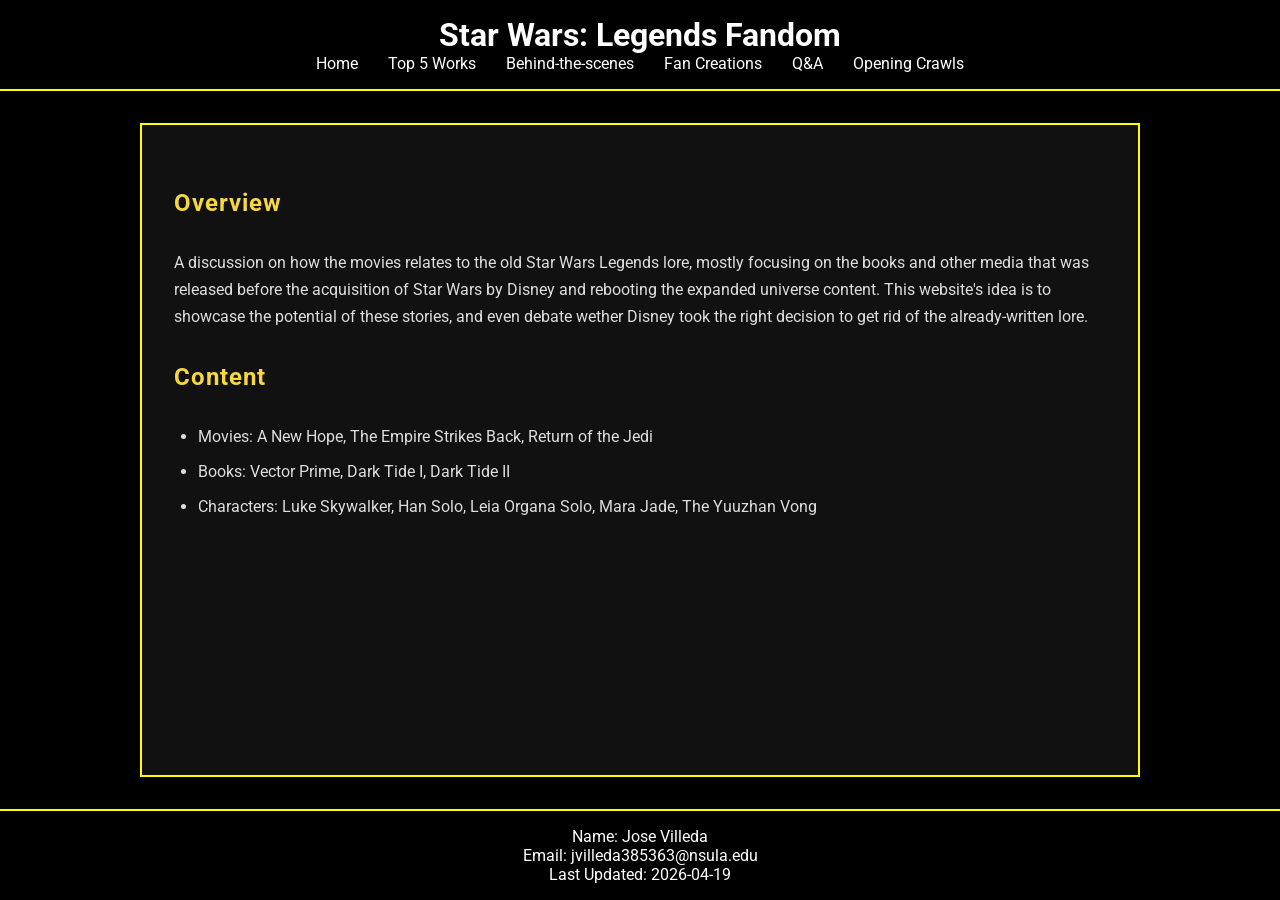
<file: index.html>
<!DOCTYPE html>
<html lang="en">

<head>
    <meta charset="UTF-8">
    <meta name="viewport" content="width=device-width, initial-scale=1.0">
    <link rel="stylesheet" href="styles.css">
    <link rel="preconnect" href="https://fonts.googleapis.com">
    <link rel="preconnect" href="https://fonts.gstatic.com" crossorigin>
    <link href="https://fonts.googleapis.com/css2?family=Roboto:wght@300;400;500&display=swap" rel="stylesheet">
    <title>Star Wars Fandom</title>
</head>

<body>

    <header>
        <h1>Star Wars: Legends Fandom</h1>
        <nav class="navigation">
            <ul>
                <li><a href="index.html">Home</a></li>
                <li><a href="top5.html">Top 5 Works</a></li>
                <li><a href="bts.html">Behind-the-scenes</a></li>
                <li><a href="creations.html">Fan Creations</a></li>
                <li><a href="qa.html">Q&A</a></li>
                <li><a href="opening-crawls.html">Opening Crawls</a></li>
            </ul>
        </nav>
    </header>

    <main class="leftright-main">

        <section class="left-main page-index">
            <h2>Overview</h2>
            <p>
                A discussion on how the movies relates to the old Star Wars Legends lore, mostly focusing on the books
                and other media that was released before the acquisition of Star Wars by Disney and rebooting the
                expanded universe content. This website's idea is to showcase the potential of these stories, and even
                debate wether Disney took the right decision to get rid of the already-written lore.
            </p>

            <h2>Content</h2>
            <ul>
                <li>Movies: A New Hope, The Empire Strikes Back, Return of the Jedi</li>
                <li>Books: Vector Prime, Dark Tide I, Dark Tide II</li>
                <li>Characters: Luke Skywalker, Han Solo, Leia Organa Solo, Mara Jade, The Yuuzhan Vong</li>
            </ul>
        </section>

    </main>

    <footer>
        <div class="footer-content">
            <p>Name: Jose Villeda</p>
            <p>Email: jvilleda385363@nsula.edu</p>
            <p>Last Updated: <span id="update-date"></span></p>
        </div>
    </footer>

    <script src="script.js"></script>
</body>

</html>
</file>
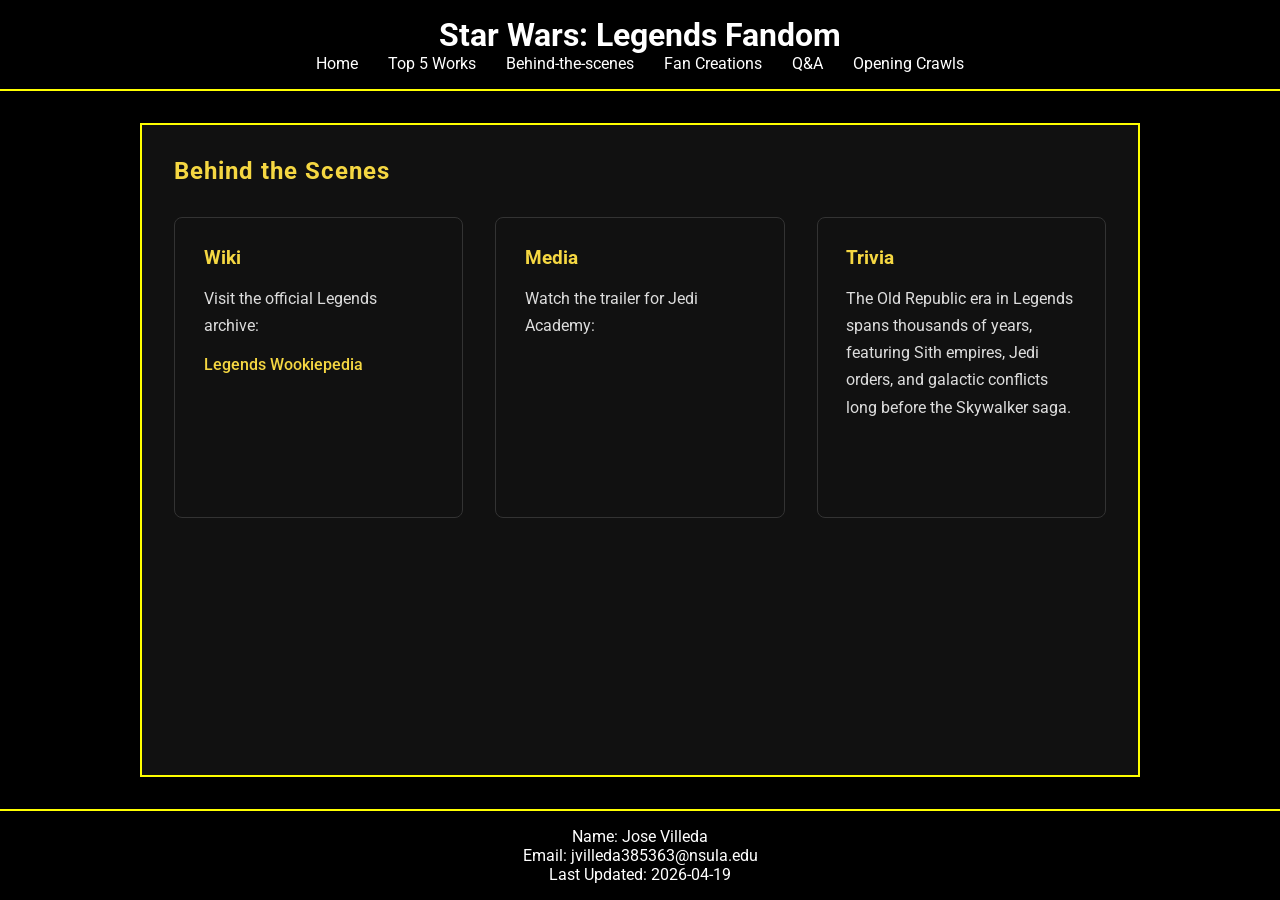
<file: bts.html>
<!DOCTYPE html>
<html lang="en">

<head>
    <meta charset="UTF-8">
    <meta name="viewport" content="width=device-width, initial-scale=1.0">
    <link rel="stylesheet" href="styles.css">
    <link rel="preconnect" href="https://fonts.googleapis.com">
    <link rel="preconnect" href="https://fonts.gstatic.com" crossorigin>
    <link href="https://fonts.googleapis.com/css2?family=Roboto:wght@300;400;500&display=swap" rel="stylesheet">
    <title>Behind-the-scenes</title>
</head>

<body>

    <header>
        <h1>Star Wars: Legends Fandom</h1>
        <nav class="navigation">
            <ul>
                <li><a href="index.html">Home</a></li>
                <li><a href="top5.html">Top 5 Works</a></li>
                <li><a href="bts.html">Behind-the-scenes</a></li>
                <li><a href="creations.html">Fan Creations</a></li>
                <li><a href="qa.html">Q&A</a></li>
                <li><a href="opening-crawls.html">Opening Crawls</a></li>
            </ul>
        </nav>
    </header>

    <main class="leftright-main">

        <section class="left-main page-bts">
            <h2>Behind the Scenes</h2>

            <div class="grid-layout">

                <div class="card card-padded hover-lift">
                    <h3>Wiki</h3>
                    <p>
                        Visit the official Legends archive:
                    </p>
                    <a class="card-link" href="https://starwars.fandom.com/wiki/Star_Wars_Legends" target="_blank">
                        Legends Wookiepedia
                    </a>
                </div>

                <div class="card card-padded hover-lift">
                    <h3>Media</h3>
                    <p>Watch the trailer for Jedi Academy:</p>

                    <div class="video-wrapper">
                        <iframe src="https://www.youtube.com/embed/z2At5JJyVrY" allowfullscreen>
                        </iframe>
                    </div>
                </div>

                <div class="card card-padded hover-lift">
                    <h3>Trivia</h3>
                    <p>
                        The Old Republic era in Legends spans thousands of years,
                        featuring Sith empires, Jedi orders, and galactic conflicts
                        long before the Skywalker saga.
                    </p>
                </div>

            </div>
        </section>

    </main>

    <footer>
        <div class="footer-content">
            <p>Name: Jose Villeda</p>
            <p>Email: jvilleda385363@nsula.edu</p>
            <p>Last Updated: <span id="update-date"></span></p>
        </div>
    </footer>

    <script src="script.js"></script>
</body>

</html>
</file>
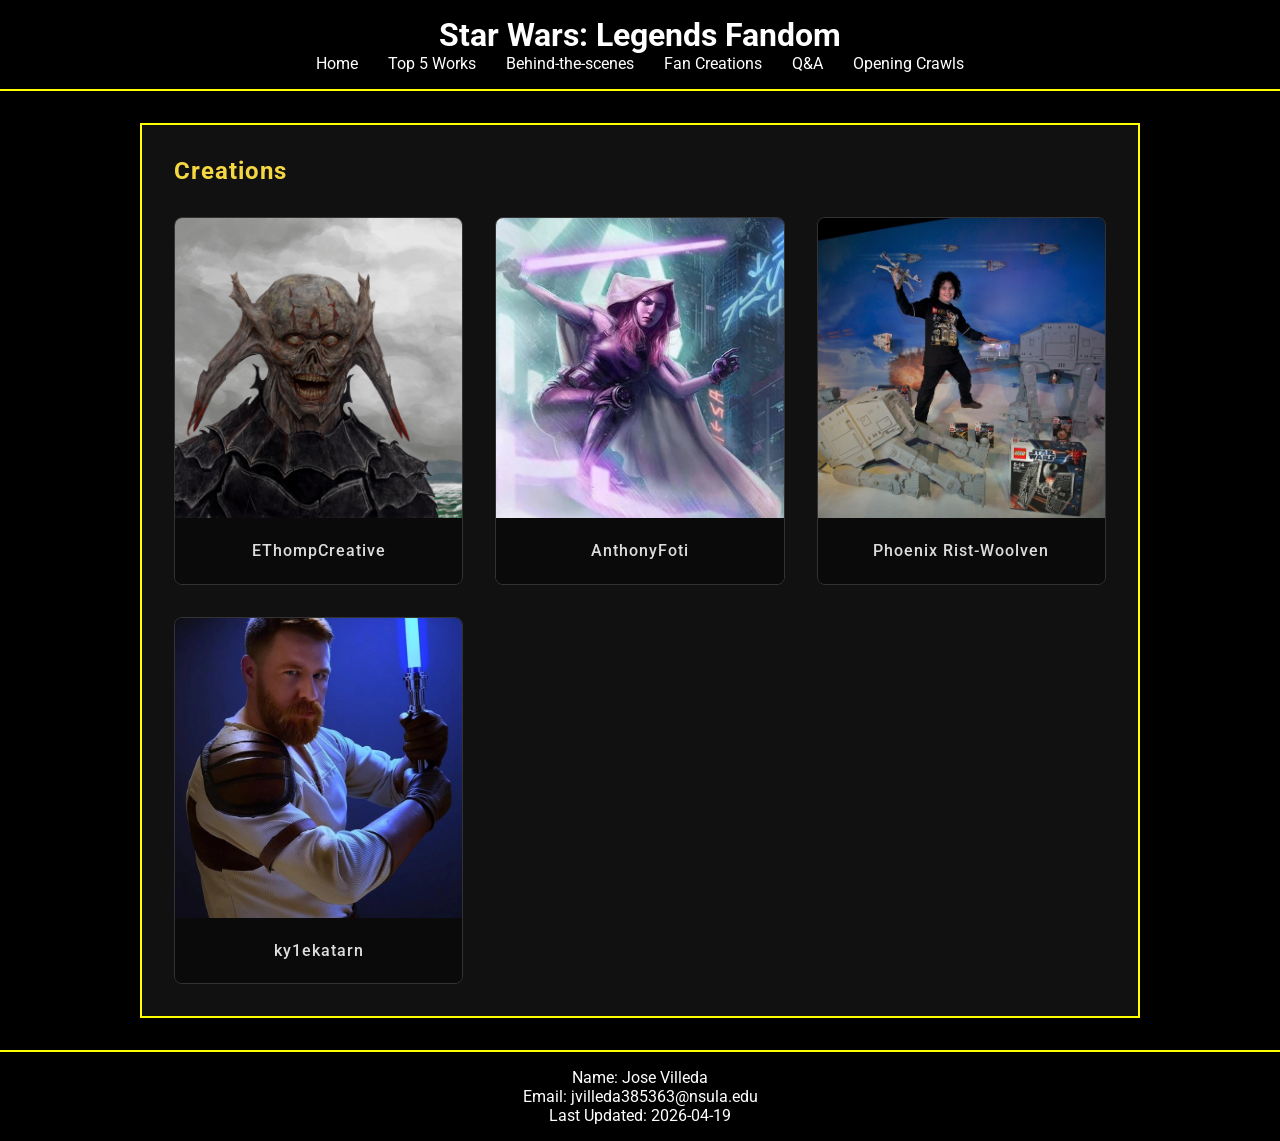
<file: creations.html>
<!DOCTYPE html>
<html lang="en">

<head>
    <meta charset="UTF-8">
    <meta name="viewport" content="width=device-width, initial-scale=1.0">
    <link rel="stylesheet" href="styles.css">
    <link rel="preconnect" href="https://fonts.googleapis.com">
    <link rel="preconnect" href="https://fonts.gstatic.com" crossorigin>
    <link href="https://fonts.googleapis.com/css2?family=Roboto:wght@300;400;500&display=swap" rel="stylesheet">
    <title>Fan Creations</title>
</head>

<body>

    <header>
        <h1>Star Wars: Legends Fandom</h1>
        <nav class="navigation">
            <ul>
                <li><a href="index.html">Home</a></li>
                <li><a href="top5.html">Top 5 Works</a></li>
                <li><a href="bts.html">Behind-the-scenes</a></li>
                <li><a href="creations.html">Fan Creations</a></li>
                <li><a href="qa.html">Q&A</a></li>
                <li><a href="opening-crawls.html">Opening Crawls</a></li>
            </ul>
        </nav>
    </header>

    <main class="leftright-main">

        <section class="left-main page-creations">
            <h2>Creations</h2>

            <div class="grid-layout">

                <div class="card card-flex-col hover-scale">

                    <div class="card-image-header"><img src="assets/yuuzhan-vong.jpg" alt="Yuuzhan Vong"></div>

                    <div class="card-footer">
                        <p>EThompCreative</p>
                    </div>

                </div>

                <div class="card card-flex-col hover-scale">

                    <div class="card-image-header"><img src="assets/marajade.webp" alt="Mara Jade"></div>

                    <div class="card-footer">
                        <p>AnthonyFoti</p>
                    </div>

                </div>

                <div class="card card-flex-col hover-scale">

                    <div class="card-image-header"><img src="assets/phoenix-lego.jpg" alt="Mara Jade"></div>

                    <div class="card-footer">
                        <p>Phoenix Rist-Woolven</p>
                    </div>

                </div>

                <div class="card card-flex-col hover-scale">

                    <div class="card-image-header"><img src="assets/kyle_cosplay.jpg" alt="Kyle Katarn"></div>

                    <div class="card-footer">
                        <p>ky1ekatarn</p>
                    </div>

                </div>

            </div>
        </section>

    </main>

    <footer>
        <div class="footer-content">
            <p>Name: Jose Villeda</p>
            <p>Email: jvilleda385363@nsula.edu</p>
            <p>Last Updated: <span id="update-date"></span></p>
        </div>
    </footer>

    <script src="script.js"></script>
</body>

</html>
</file>
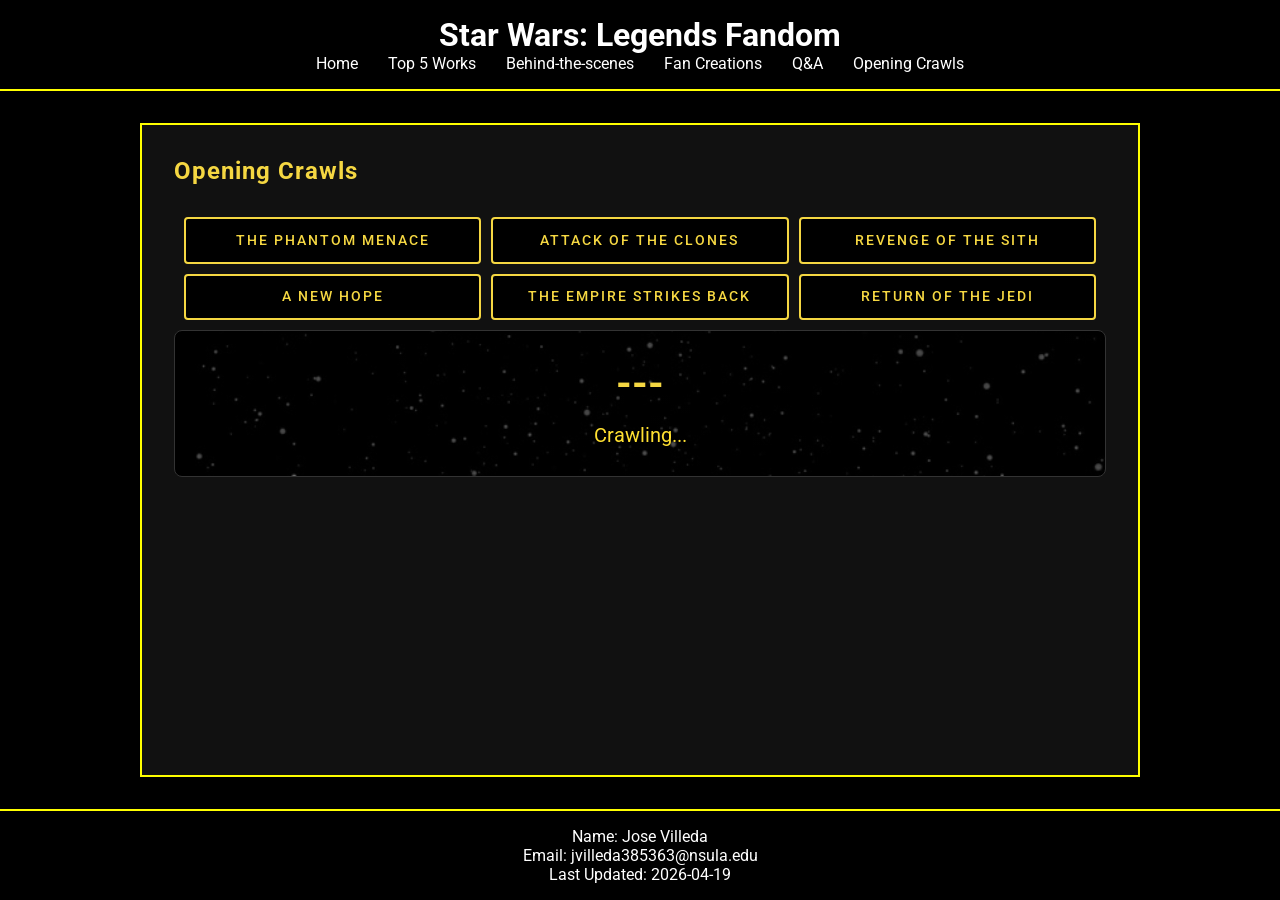
<file: opening-crawls.html>
<!DOCTYPE html>
<html lang="en">
<head>
    <meta charset="UTF-8">
    <meta name="viewport" content="width=device-width, initial-scale=1.0">
    <link rel="stylesheet" href="styles.css">
    <link rel="preconnect" href="https://fonts.googleapis.com">
    <link rel="preconnect" href="https://fonts.gstatic.com" crossorigin>
    <link href="https://fonts.googleapis.com/css2?family=Roboto:wght@300;400;500&display=swap" rel="stylesheet">
    <title>Page Title</title>
</head>
<body>

<header>
    <h1>Star Wars: Legends Fandom</h1>
    <nav class="navigation">
        <ul>
            <li><a href="index.html">Home</a></li>
            <li><a href="top5.html">Top 5 Works</a></li>
            <li><a href="bts.html">Behind-the-scenes</a></li>
            <li><a href="creations.html">Fan Creations</a></li>
            <li><a href="qa.html">Q&A</a></li>
            <li><a href="opening-crawls.html">Opening Crawls</a></li>
        </ul>
    </nav>
</header>

<main class="leftright-main">
    
    <!-- LEFT COLUMN CONTENT -->
    <section class="left-main page-new">
        <h2>Opening Crawls</h2>

        <nav class="crawl-nav">
            <button class="crawl-button btn" onclick="getCrawl(4)">The Phantom Menace</button>
            <button class="crawl-button btn" onclick="getCrawl(5)">Attack of the Clones</button>
            <button class="crawl-button btn" onclick="getCrawl(6)">Revenge of the Sith</button>
            <button class="crawl-button btn" onclick="getCrawl(1)">A New Hope</button>
            <button class="crawl-button btn" onclick="getCrawl(2)">The Empire Strikes Back</button>
            <button class="crawl-button btn" onclick="getCrawl(3)">Return of the Jedi</button>
        </nav>

        <div class="grid-layout">

            <div class="card card-padded hover-lift crawl-container">
                <h3 id="movie-name"> --- </h3>
                <pre id="crawl-text">Crawling...</pre>
            </div>
        </div>

    </section>

</main>

<footer>
    <div class="footer-content">
        <p>Name: Jose Villeda</p>
        <p>Email: jvilleda385363@nsula.edu</p>
        <p>Last Updated: <span id="update-date"></span></p>
    </div>
    <div id="crawl-page"></div>
</footer>

<script src="script.js">

</script>
</body>
</html>
</file>
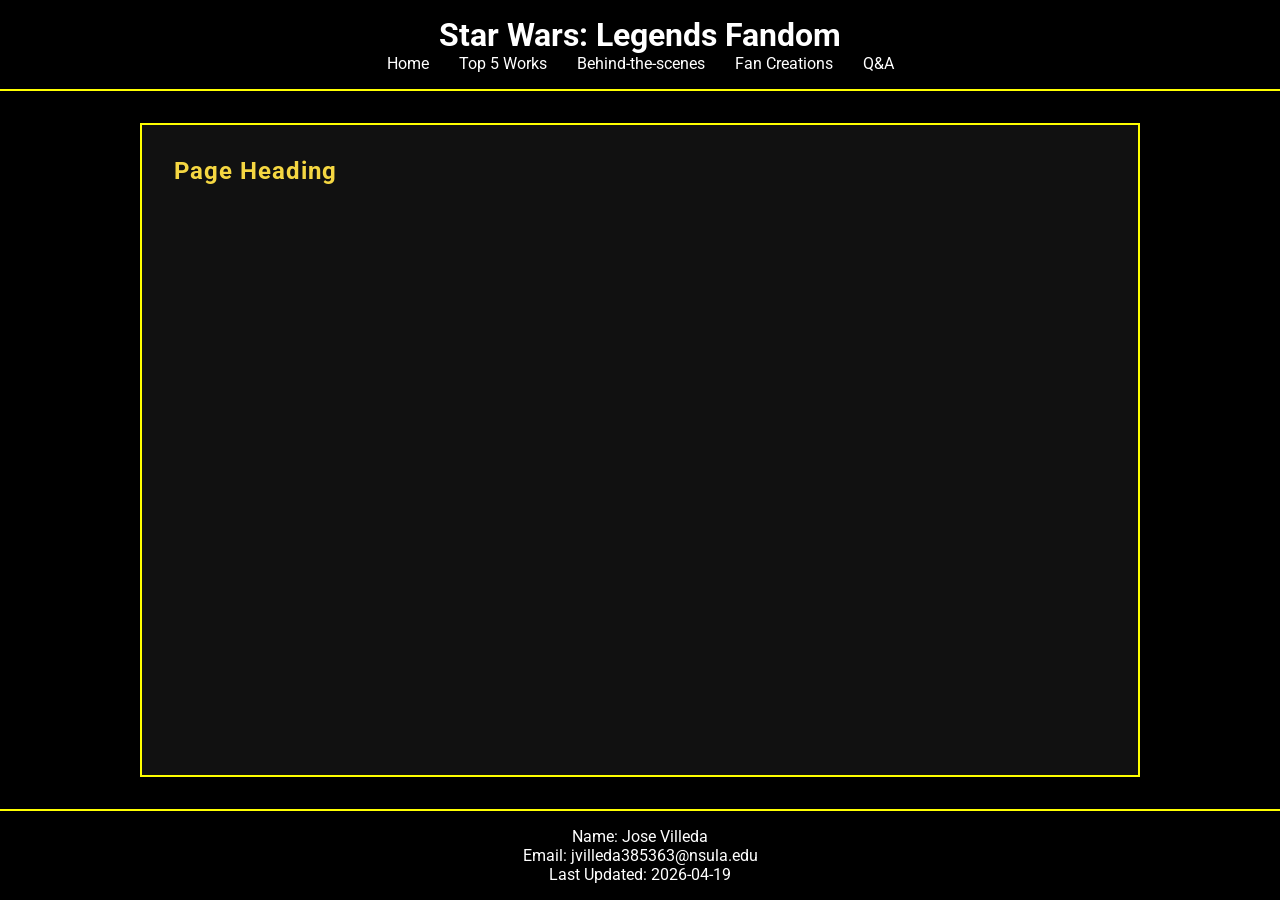
<file: page_template.html>
<!DOCTYPE html>
<html lang="en">
<head>
    <meta charset="UTF-8">
    <meta name="viewport" content="width=device-width, initial-scale=1.0">
    <link rel="stylesheet" href="styles.css">
    <link rel="preconnect" href="https://fonts.googleapis.com">
    <link rel="preconnect" href="https://fonts.gstatic.com" crossorigin>
    <link href="https://fonts.googleapis.com/css2?family=Roboto:wght@300;400;500&display=swap" rel="stylesheet">
    <title>Page Title</title>
</head>
<body>

<header>
    <h1>Star Wars: Legends Fandom</h1>
    <nav class="navigation">
        <ul>
            <li><a href="index.html">Home</a></li>
            <li><a href="top5.html">Top 5 Works</a></li>
            <li><a href="bts.html">Behind-the-scenes</a></li>
            <li><a href="creations.html">Fan Creations</a></li>
            <li><a href="qa.html">Q&A</a></li>
        </ul>
    </nav>
</header>

<main class="leftright-main">
    
    <!-- LEFT COLUMN CONTENT -->
    <section class="left-main page-new">
        <h2>Page Heading</h2>

        <!-- Add your sections, cards, media items, etc. here -->

    </section>

</main>

<footer>
    <div class="footer-content">
        <p>Name: Jose Villeda</p>
        <p>Email: jvilleda385363@nsula.edu</p>
        <p>Last Updated: <span id="update-date"></span></p>
    </div>
</footer>

<script src="script.js"></script>
</body>
</html>
</file>
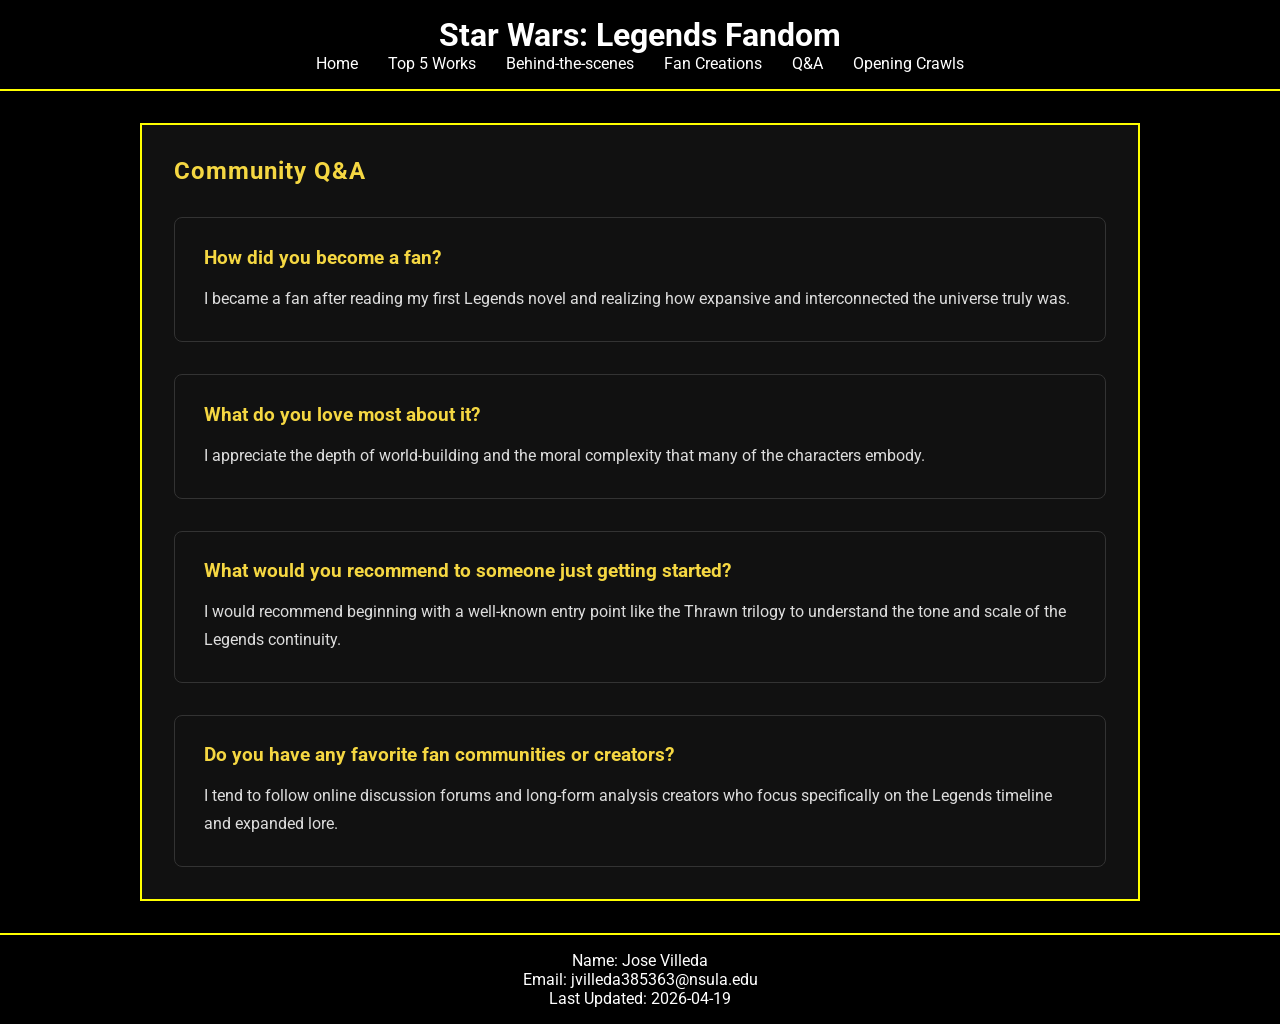
<file: qa.html>
<!DOCTYPE html>
<html lang="en">

<head>
    <meta charset="UTF-8">
    <meta name="viewport" content="width=device-width, initial-scale=1.0">
    <link rel="stylesheet" href="styles.css">
    <link rel="preconnect" href="https://fonts.googleapis.com">
    <link rel="preconnect" href="https://fonts.gstatic.com" crossorigin>
    <link href="https://fonts.googleapis.com/css2?family=Roboto:wght@300;400;500&display=swap" rel="stylesheet">
    <title>Q&A</title>
</head>

<body>

    <header>
        <h1>Star Wars: Legends Fandom</h1>
        <nav class="navigation">
            <ul>
                <li><a href="index.html">Home</a></li>
                <li><a href="top5.html">Top 5 Works</a></li>
                <li><a href="bts.html">Behind-the-scenes</a></li>
                <li><a href="creations.html">Fan Creations</a></li>
                <li><a href="qa.html">Q&A</a></li>
                <li><a href="opening-crawls.html">Opening Crawls</a></li>
            </ul>
        </nav>
    </header>

    <main class="leftright-main">

        <section class="left-main page-qa">
            <h2>Community Q&A</h2>

            <div class="grid-stack">


                <div class="card card-padded">
                    <h3>How did you become a fan?</h3>
                    <p>I became a fan after reading my first Legends novel and realizing how expansive and
                        interconnected the universe truly was.</p>
                </div>

                <div class="card card-padded">
                    <h3>What do you love most about it?</h3>
                    <p>I appreciate the depth of world-building and the moral complexity that many of the characters
                        embody.</p>
                </div>

                <div class="card card-padded">
                    <h3>What would you recommend to someone just getting started?</h3>
                    <p>I would recommend beginning with a well-known entry point like the Thrawn trilogy to understand
                        the tone and scale of the Legends continuity.</p>
                </div>

                <div class="card card-padded">
                    <h3>Do you have any favorite fan communities or creators?</h3>
                    <p>I tend to follow online discussion forums and long-form analysis creators who focus specifically
                        on the Legends timeline and expanded lore.</p>
                </div>
            </div>
        </section>

    </main>

    <footer>
        <div class="footer-content">
            <p>Name: Jose Villeda</p>
            <p>Email: jvilleda385363@nsula.edu</p>
            <p>Last Updated: <span id="update-date"></span></p>
        </div>
    </footer>

    <script src="script.js"></script>
</body>

</html>
</file>
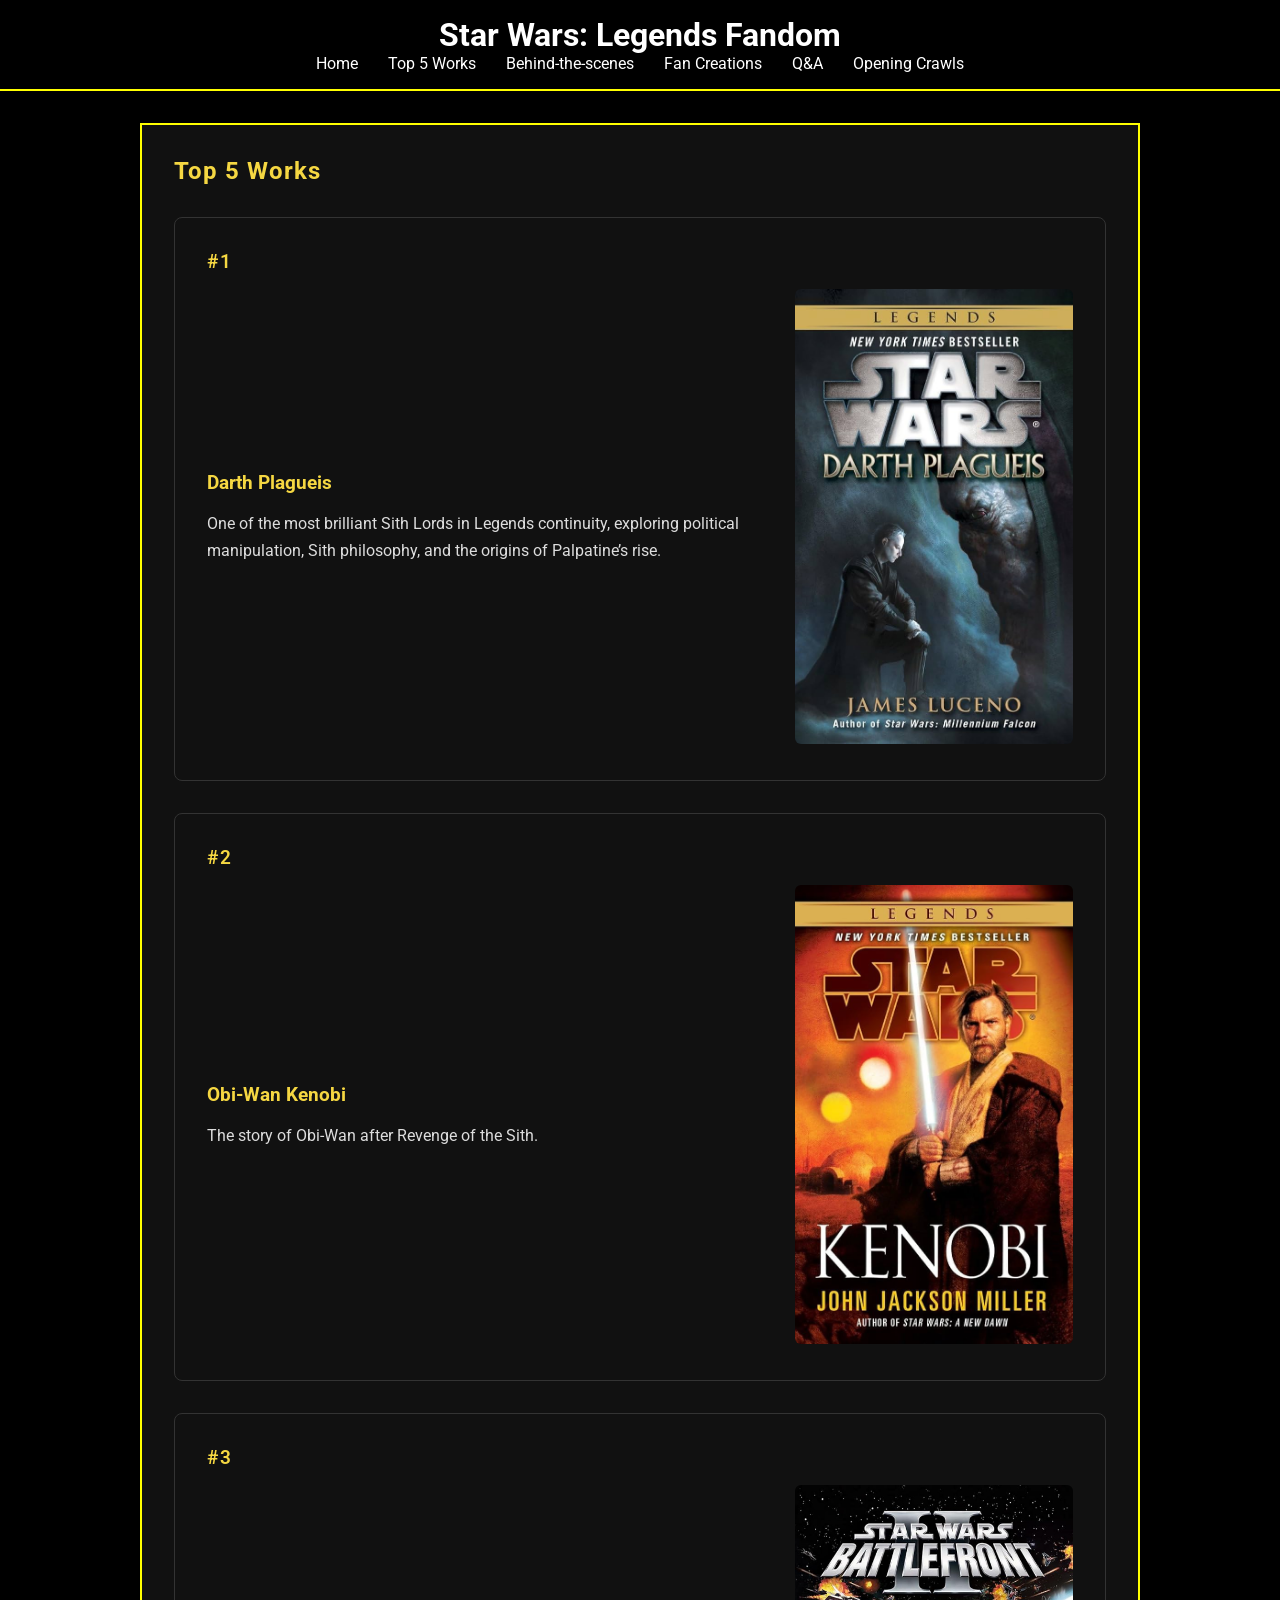
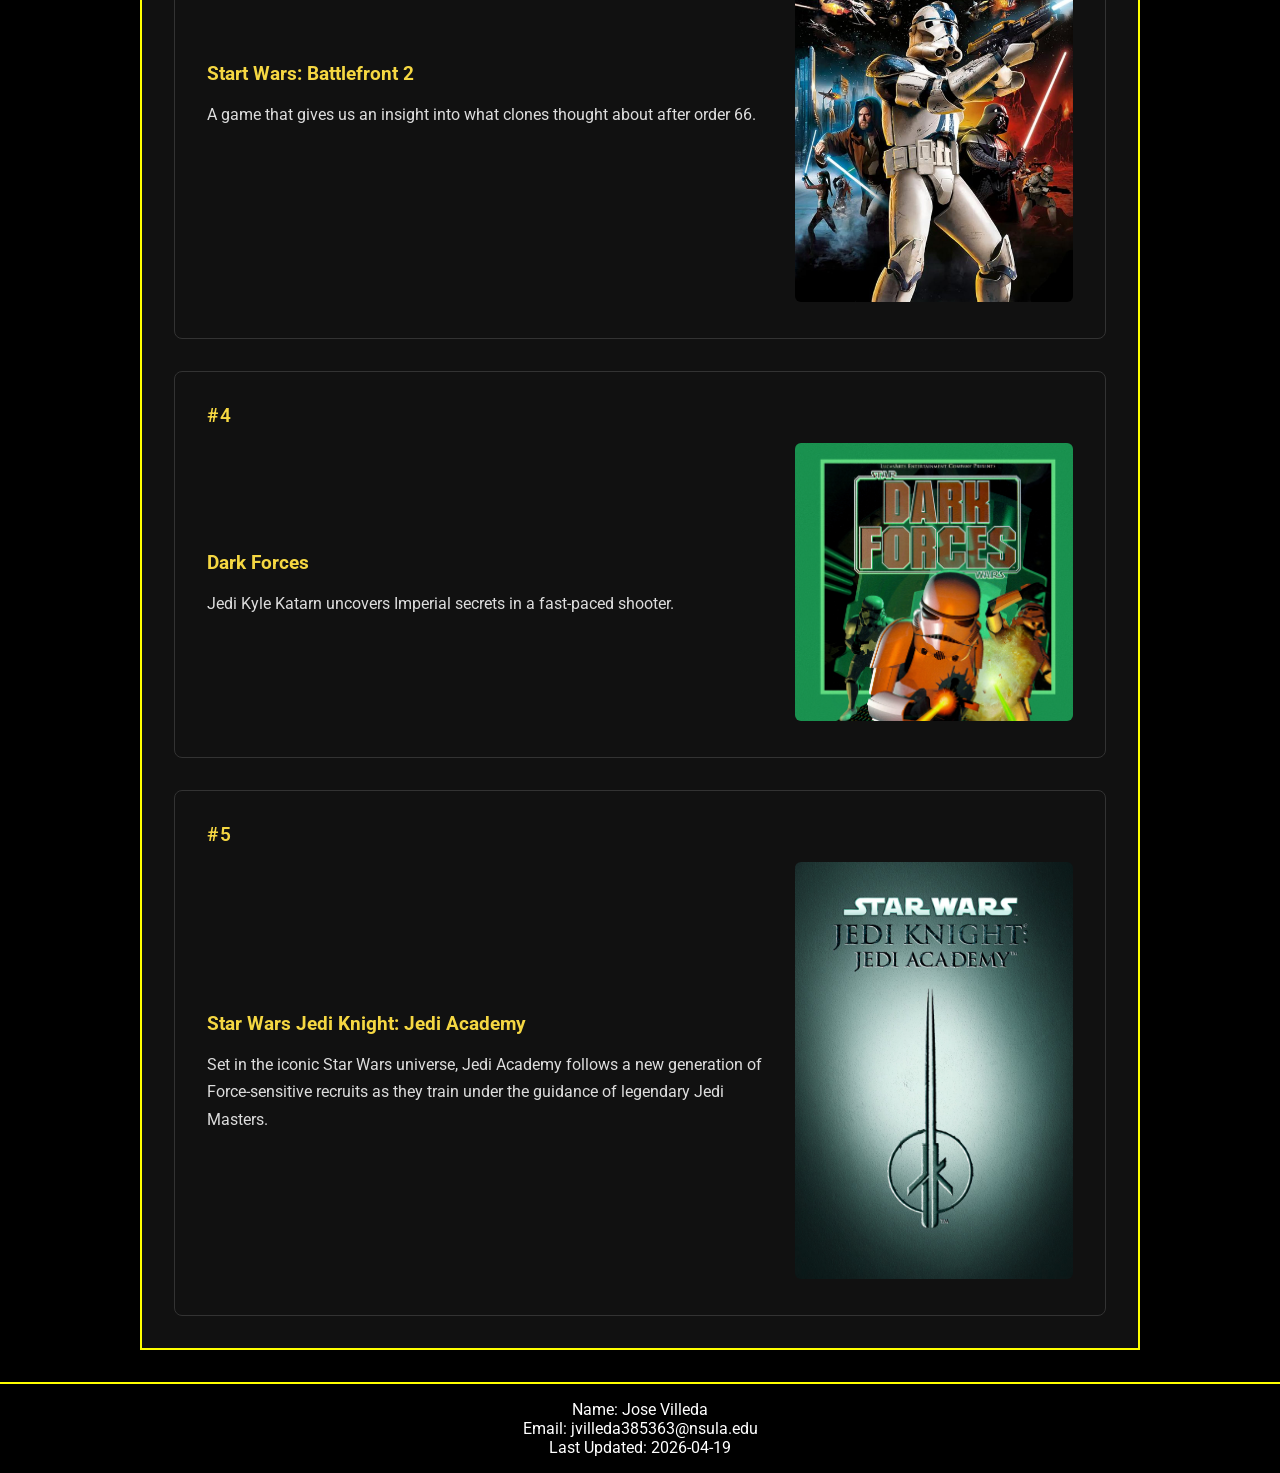
<file: top5.html>
<!DOCTYPE html>
<html lang="en">

<head>
    <meta charset="UTF-8">
    <meta name="viewport" content="width=device-width, initial-scale=1.0">
    <link rel="stylesheet" href="styles.css">
    <link rel="preconnect" href="https://fonts.googleapis.com">
    <link rel="preconnect" href="https://fonts.gstatic.com" crossorigin>
    <link href="https://fonts.googleapis.com/css2?family=Roboto:wght@300;400;500&display=swap" rel="stylesheet">
    <title>Top 5 Works</title>
</head>

<body>

    <header>
        <h1>Star Wars: Legends Fandom</h1>
        <nav class="navigation">
            <ul>
                <li><a href="index.html">Home</a></li>
                <li><a href="top5.html">Top 5 Works</a></li>
                <li><a href="bts.html">Behind-the-scenes</a></li>
                <li><a href="creations.html">Fan Creations</a></li>
                <li><a href="qa.html">Q&A</a></li>
                <li><a href="opening-crawls.html">Opening Crawls</a></li>
            </ul>
        </nav>
    </header>

    <main class="leftright-main">

        <section class="left-main page-top5">
            <h2>Top 5 Works</h2>

            <div class="grid-stack">

                <div class="card card-padded-lg hover-glow-red">

                    <div class="top-rank">#1</div>

                    <div class="top-content">
                        <div class="top-text">
                            <h3>Darth Plagueis</h3>
                            <p>
                                One of the most brilliant Sith Lords in Legends continuity,
                                exploring political manipulation, Sith philosophy,
                                and the origins of Palpatine’s rise.
                            </p>
                        </div>

                        <div class="top-image">
                            <img src="assets/plagueis.jpg" alt="Plagueis cover">
                        </div>
                    </div>

                </div>

                <div class="card card-padded-lg hover-glow-red">

                    <div class="top-rank">#2</div>

                    <div class="top-content">
                        <div class="top-text">
                            <h3>Obi-Wan Kenobi</h3>
                            <p>
                                The story of Obi-Wan after Revenge of the Sith.
                            </p>
                        </div>

                        <div class="top-image">
                            <img src="assets/kenobi.jpg" alt="Plagueis cover">
                        </div>
                    </div>

                </div>

                <div class="card card-padded-lg hover-glow-red">

                    <div class="top-rank">#3</div>

                    <div class="top-content">
                        <div class="top-text">
                            <h3>Start Wars: Battlefront 2</h3>
                            <p>
                                A game that gives us an insight into what clones thought about after order 66.
                            </p>
                        </div>

                        <div class="top-image">
                            <img src="assets/battlefront2.jpg" alt="Plagueis cover">
                        </div>
                    </div>

                </div>

                <div class="card card-padded-lg hover-glow-red">

                    <div class="top-rank">#4</div>

                    <div class="top-content">
                        <div class="top-text">
                            <h3>Dark Forces</h3>
                            <p>
                                Jedi Kyle Katarn uncovers Imperial secrets in a fast‑paced shooter.
                            </p>
                        </div>

                        <div class="top-image">
                            <img src="assets/darkforces.jpg" alt="Plagueis cover">
                        </div>
                    </div>

                </div>

                <div class="card card-padded-lg hover-glow-red">

                    <div class="top-rank">#5</div>

                    <div class="top-content">
                        <div class="top-text">
                            <h3>Star Wars Jedi Knight: Jedi Academy</h3>
                            <p>
                                Set in the iconic Star Wars universe, Jedi Academy follows a new generation of Force‑sensitive recruits as they train under the guidance of legendary Jedi Masters.
                            </p>
                        </div>

                        <div class="top-image">
                            <img src="assets/jediknight.avif" alt="Plagueis cover">
                        </div>
                    </div>

                </div>

            </div>
        </section>

    </main>

    <footer>
        <div class="footer-content">
            <p>Name: Jose Villeda</p>
            <p>Email: jvilleda385363@nsula.edu</p>
            <p>Last Updated: <span id="update-date"></span></p>
        </div>
    </footer>

    <script src="script.js"></script>
</body>

</html>
</file>
<file: styles.css>
* {
    margin: 0;
    padding: 0;
    box-sizing: border-box;
    font-family: "Roboto", sans-serif;
}

body {
    background-color: #000;
    color: #fff;
    display: grid;
    grid-template-rows: auto 1fr auto;
    min-height: 100vh;
}

header {
    background: #000;
    border-bottom: 2px solid yellow;
    text-align: center;
    padding: 1rem;
}

.navigation ul {
    list-style: none;
    display: flex;
    justify-content: center;
    gap: 30px;
}

.navigation a {
    text-decoration: none;
    color: white;
}

.navigation a:hover {
    color: yellow;
}

.leftright-main {
    min-width: 1000px;
    max-width: 1000px;        /* Controls content width */
    margin: 2rem auto;        /* Centers horizontally */
    padding: 2rem;
    border: 2px solid yellow; /* Visible outline */
    background-color: #111;   /* Slight contrast from body */
}

.left-main h2 {
    margin-bottom: 2rem;
    color: #f5d742;
    letter-spacing: 1px;
}

.left-main h3 {
    margin-bottom: 1rem;
    color: #f5d742;
}

.left-main p,
.left-main li {
    line-height: 1.7;
    color: #ddd;
}

footer {
    border-top: 2px solid yellow;
    padding: 1rem;
    text-align: center;
}

/* Index page layout refinement */
.page-index h2 {
    margin-top: 2rem;
}

.page-index ul {
    margin-top: 1rem;
    padding-left: 1.5rem;
}

.page-index li {
    margin-bottom: 0.5rem;
}

/* Layout Utilities */
.grid-layout {
    display: grid;
    gap: 2rem;
    grid-template-columns: repeat(auto-fit, minmax(280px, 1fr));
}

.grid-stack {
    display: grid;
    gap: 2rem;
}

/* Card Components */
.card {
    background: #111;
    border: 1px solid #333;
    border-radius: 8px;
    transition: 
        transform 0.3s ease,
        box-shadow 0.3s ease,
        border-color 0.3s ease;
}

.card-padded {
    padding: 1.8rem;
}

.card-padded-lg {
    padding: 2rem;
}

.card-flex-col {
    display: flex;
    flex-direction: column;
    overflow: hidden;
}

/* Card Sub-elements */
.card-image-header {
    height: 300px;
    overflow: hidden;
}

.card-image-header img {
    width: 100%;
    height: 100%;
    object-fit: cover;
    transition: transform 0.4s ease;
}

.card-footer {
    padding: 1.2rem;
    text-align: center;
    font-weight: 500;
    letter-spacing: 1px;
    background: #0a0a0a;
    color: #f5d742;
}

.card-link {
    display: inline-block;
    margin-top: 1rem;
    color: #f5d742;
    text-decoration: none;
    font-weight: 500;
}

.card-link:hover {
    text-decoration: underline;
}

/* Interaction Modifiers */
.hover-scale:hover {
    transform: scale(1.05);
    box-shadow: 0 0 25px rgba(255, 215, 0, 0.25);
    border-color: #f5d742;
}

.hover-scale:hover .card-image-header img {
    transform: scale(1.08);
}

.hover-lift:hover {
    transform: translateY(-6px);
    box-shadow: 0 0 25px rgba(245, 215, 66, 0.25);
    border-color: #f5d742;
}

.hover-glow-red:hover {
    border-color: #ffffff;
    box-shadow: 0 0 30px rgba(255, 39, 39, 0.89);
}

/* Specific Content Layouts */
.video-wrapper {
    position: relative;
    width: 100%;
    aspect-ratio: 16 / 9;
    margin-top: 1rem;
}

.video-wrapper iframe {
    width: 100%;
    height: 100%;
    border: none;
}

.top-rank {
    font-size: 1.2rem;
    font-weight: 600;
    color: #f5d742;
    margin-bottom: 1rem;
    letter-spacing: 2px;
}

.top-content {
    display: flex;
    gap: 2rem;
    align-items: center;
}

.top-text {
    flex: 2;
}

.top-image {
    flex: 1;
}

.top-image img {
    width: 100%;
    border-radius: 6px;
    object-fit: cover;
}

@media (max-width: 768px) {
    .top-content {
        flex-direction: column;
    }
}

.crawl-container{
    display:flex;
    flex-direction: column;
    justify-content: center;
    align-items: center;
    font-size: 20px;

    background-image: linear-gradient(rgba(0, 0, 0, 0.7), rgba(0, 0, 0, 0.7)), 
                      url('assets/star-background.jpg');
    background-size: cover;
    background-position: center;
    color: white;

}

.crawl-nav{
    display:grid;
    grid-template-columns: repeat(3, 1fr);
    justify-content: space-evenly;
    gap:10px;

    margin:10px
    
}


#movie-name{
    font-size: 40px;
}

#crawl-text{
    white-space: pre-wrap;
    color:rgb(255, 224, 49);
}



/* Button Styles */
.btn {
    display: inline-block;
    padding: 0.8rem 1.5rem;
    background-color: #000;
    color: #f5d742;
    border: 2px solid #f5d742;
    border-radius: 4px;
    font-size: 0.9rem;
    font-weight: 500;
    text-transform: uppercase;
    letter-spacing: 2px;
    cursor: pointer;
    text-decoration: none;
    transition: all 0.3s ease;
}

.btn:hover {
    background-color: #f5d742;
    color: #000;
    box-shadow: 0 0 15px rgba(245, 215, 66, 0.6);
    transform: translateY(-2px);
}

.btn:active {
    transform: translateY(0);
    box-shadow: 0 0 5px rgba(245, 215, 66, 0.4);
}
</file>
